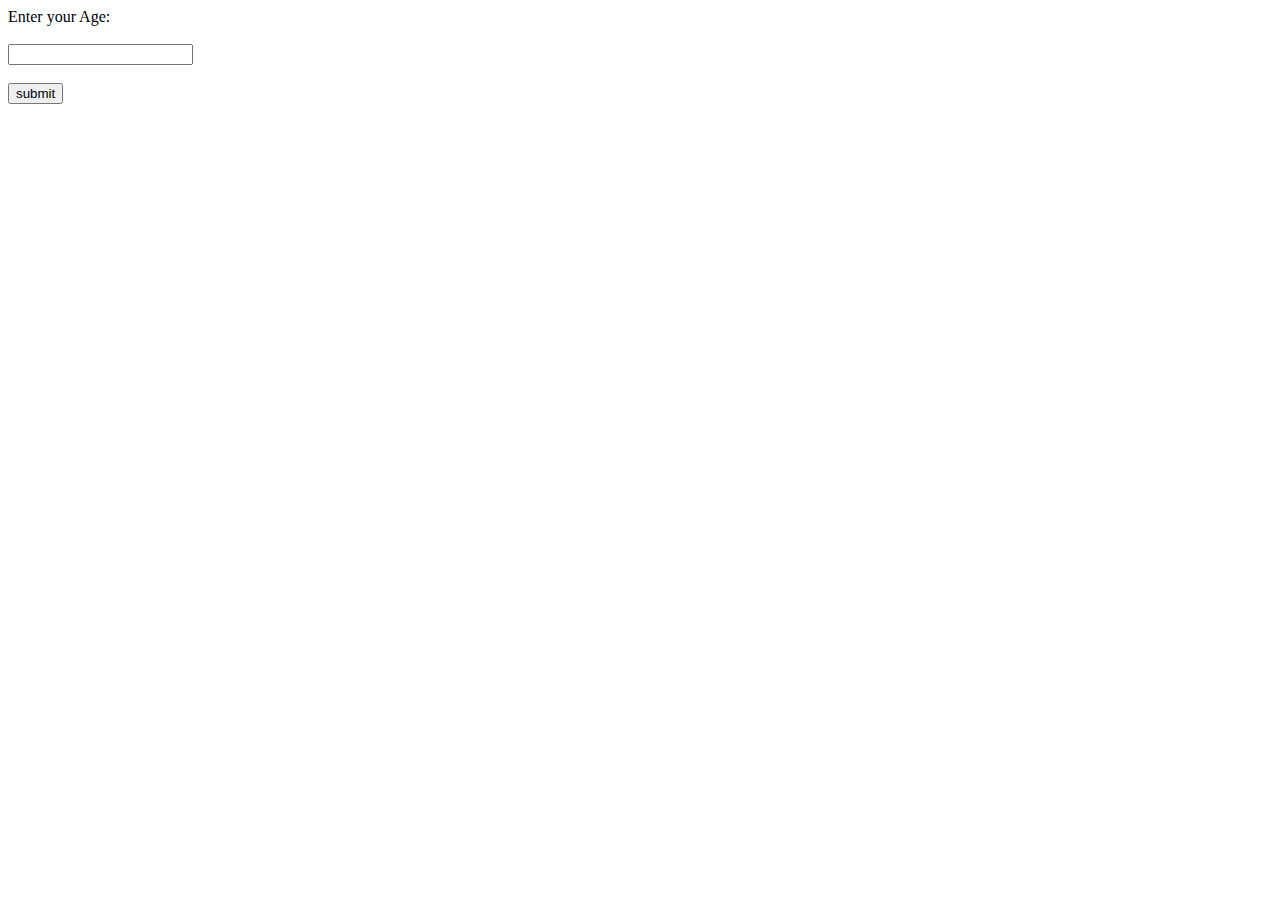
<file: age checking/index.html>
<!DOCTYPE html>
<html lang="en">
<head>
    <meta charset="UTF-8">
    <meta name="viewport" content="width=device-width, initial-scale=1.0">
    <title>age checking</title>
</head>
<body>
    <label for="">Enter your Age:</label><br><br>
    <input type="text" id="mytext"><br><br>
    <button id="mybutton">submit</button><br><br>
    <p id="result"></p>
    <script src="index.js"></script>
</body>
</html>
</file>
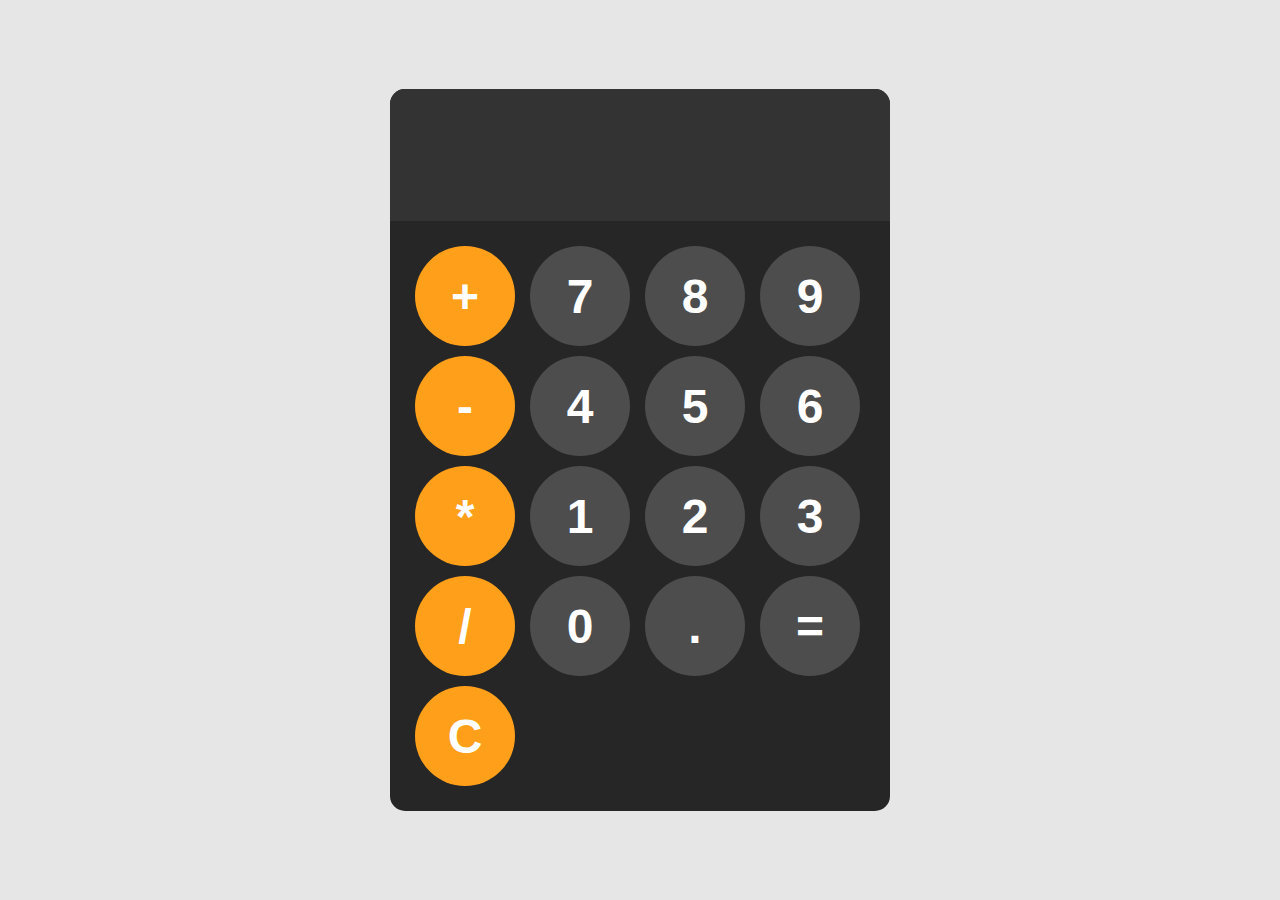
<file: calculator/index.html>
<!DOCTYPE html>
<html lang="en">
<head>
    <meta charset="UTF-8">
    <meta name="viewport" content="width=device-width, initial-scale=1.0">
    <title>Calculator</title>
    <link rel="stylesheet" href="style.css">
</head>
<body>
    <div id="calculator">
        <input id="display" readonly>
        <div id="keys">
            <button onclick="appendTODisplay('+')" class="operator-btn">+</button>
            <button onclick="appendTODisplay('7')">7</button>
            <button onclick="appendTODisplay('8')">8</button>
            <button onclick="appendTODisplay('9')">9</button>
            <button onclick="appendTODisplay('-')" class="operator-btn">-</button>
            <button onclick="appendTODisplay('4')">4</button>
            <button onclick="appendTODisplay('5')">5</button>
            <button onclick="appendTODisplay('6')">6</button>
            <button onclick="appendTODisplay('*')" class="operator-btn">*</button>
            <button onclick="appendTODisplay('1')">1</button>
            <button onclick="appendTODisplay('2')">2</button>
            <button onclick="appendTODisplay('3')">3</button>
            <button onclick="appendTODisplay('/')" class="operator-btn">/</button>
            <button onclick="appendTODisplay('0')">0</button>
            <button onclick="appendTODisplay('.')">.</button>
            <button onclick="calculate()">=</button>
            <button onclick="clearDisplay()" class="operator-btn">C</button>
        </div>
    </div>
    <script src="script.js"></script>
</body>
</html>
</file>
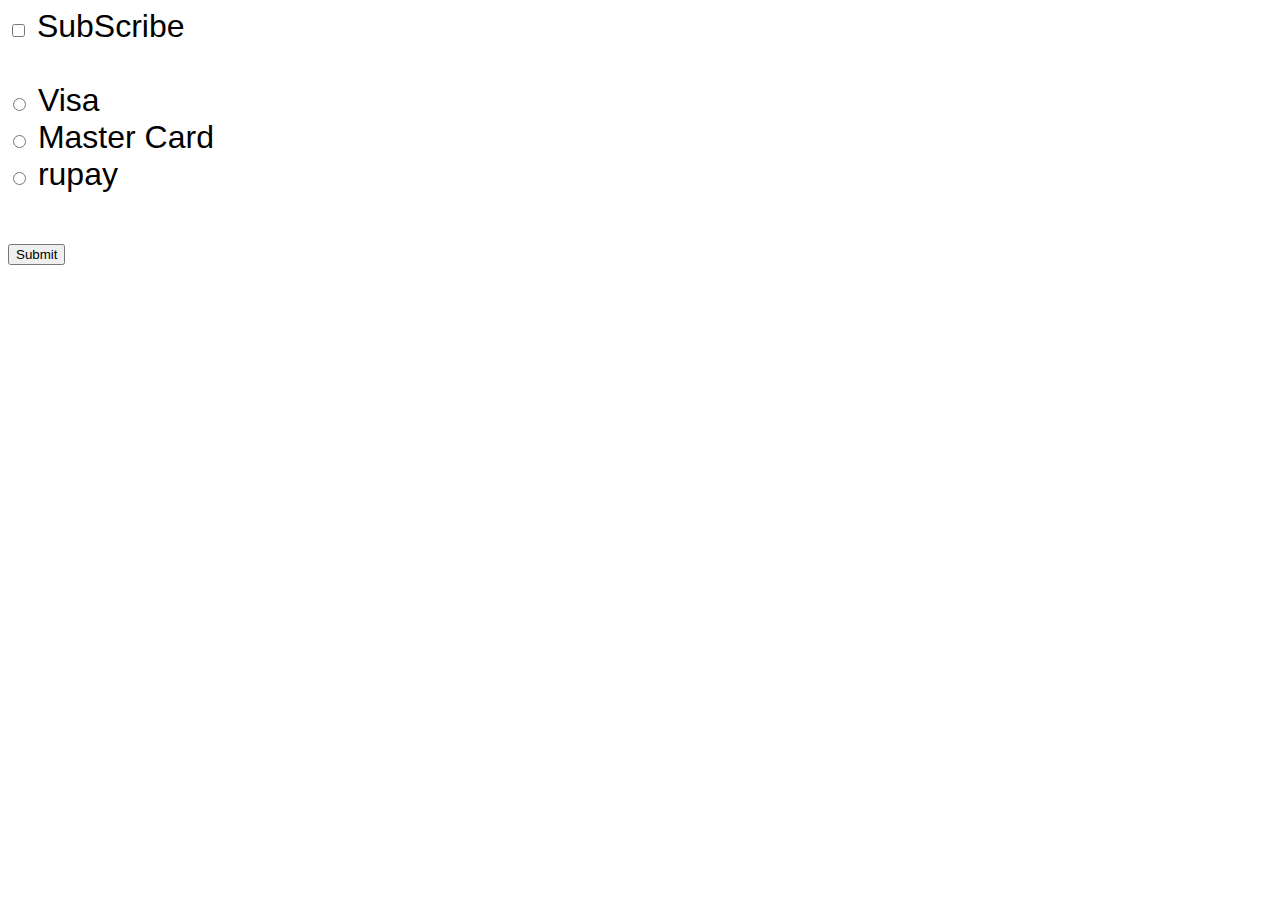
<file: checkbox/index.html>
<!DOCTYPE html>
<html lang="en">
<head>
    <meta charset="UTF-8">
    <meta name="viewport" content="width=device-width, initial-scale=1.0">
    <title>Money Cards</title>
    <link rel="stylesheet" href="index.css">
</head>
<body>
    <input type="checkbox" id="check">
    <label for="check">SubScribe</label>
    <br><br>

    <input type="radio" id="visa" name="card">
    <label for="visa">Visa</label><br>
    <input type="radio" id="master" name="card">
    <label for="master">Master Card</label><br>
    <input type="radio" id="rupay" name="card">
    <label for="rupay">rupay</label>
    <br><br>
    <button type="submit" id="submit">Submit</button>
    <br><br>
    <p id="subresult"></p>
    <p id="paymentresult"></p>
    <script src="index.js"></script>
</body>
</html>
</file>
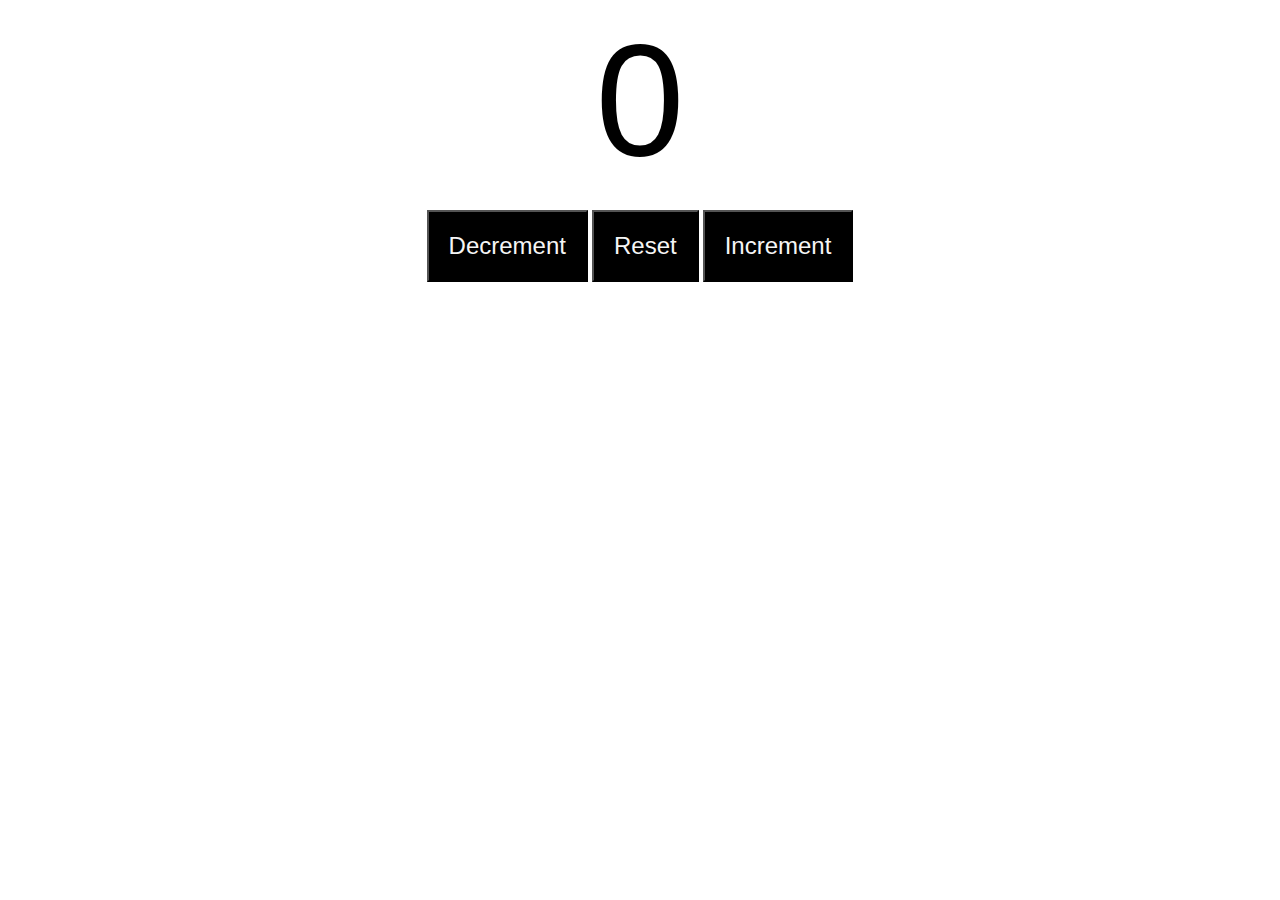
<file: counter_programing/index.html>
<!DOCTYPE html>
<html lang="en">
<head>
    <meta charset="UTF-8">
    <meta name="viewport" content="width=device-width, initial-scale=1.0">
    <title>Counter Programming</title>
    <link rel="stylesheet" href="index.css">
</head>
<body>
    <label for="" id="counterLabel">0</label>
    <br><br>
    <button class="buttons" id="decrement">Decrement</button>
    <button class="buttons" id="reset">Reset</button>
    <button class="buttons" id="increment">Increment</button>
    <script src="index.js"></script>
</body>
</html>
</file>
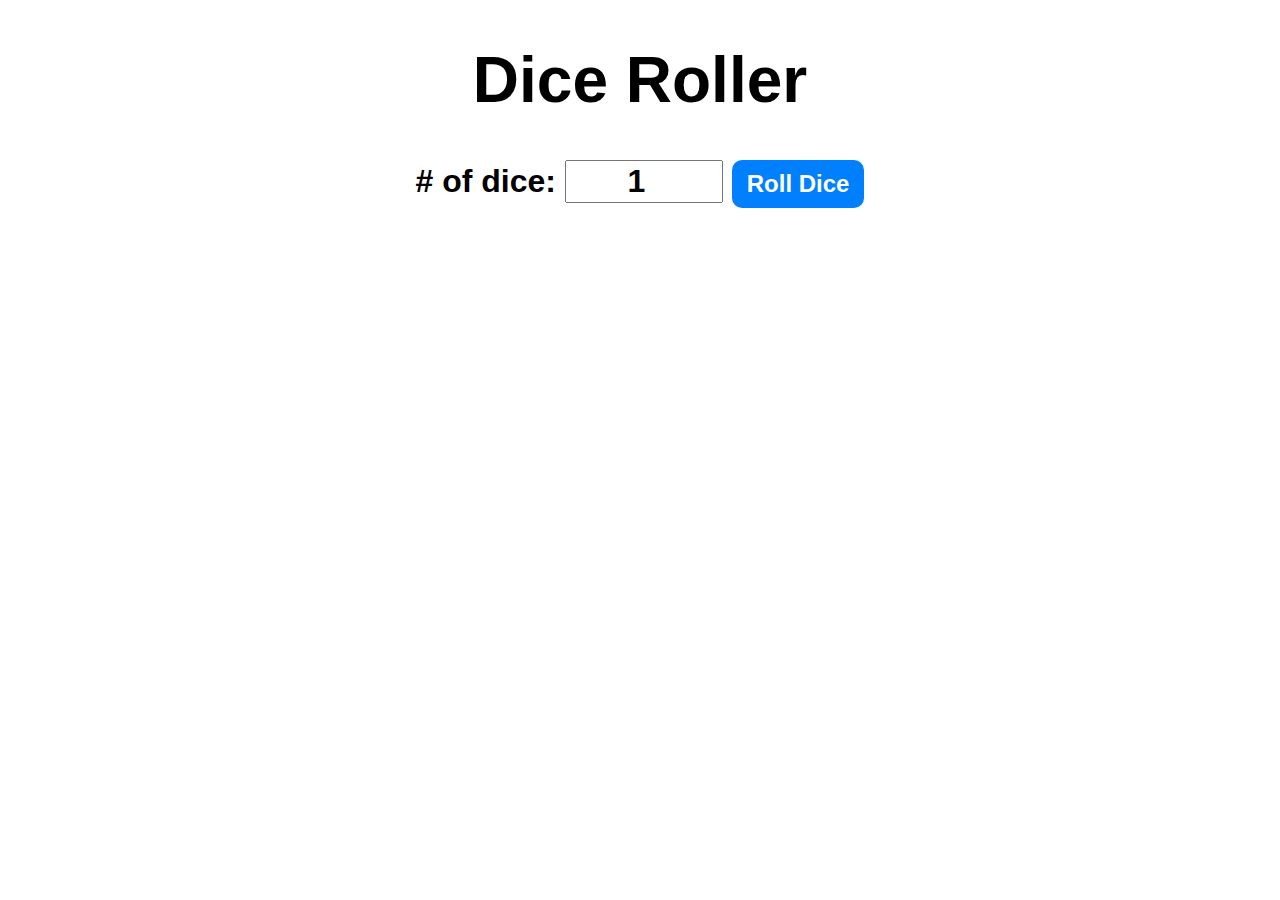
<file: dice rolling program/index.html>
<!DOCTYPE html>
<html lang="en">
<head>
    <meta charset="UTF-8">
    <meta name="viewport" content="width=device-width, initial-scale=1.0">
    <title>Dice Rolling Program</title>
    <link rel="stylesheet" href="style.css">
</head>
<body>
    <div id="container">
        <h1>Dice Roller</h1>
        <label># of dice:</label>
        <input type="number" value="1" min="1"  id="numOfDice">
        <button onclick="rollDice()">Roll Dice</button>
        <div id="diceResult"></div><br>
        <div id="diceImages"></div>
    </div>
    <script src="script.js"></script>
</body>
</html>
</file>
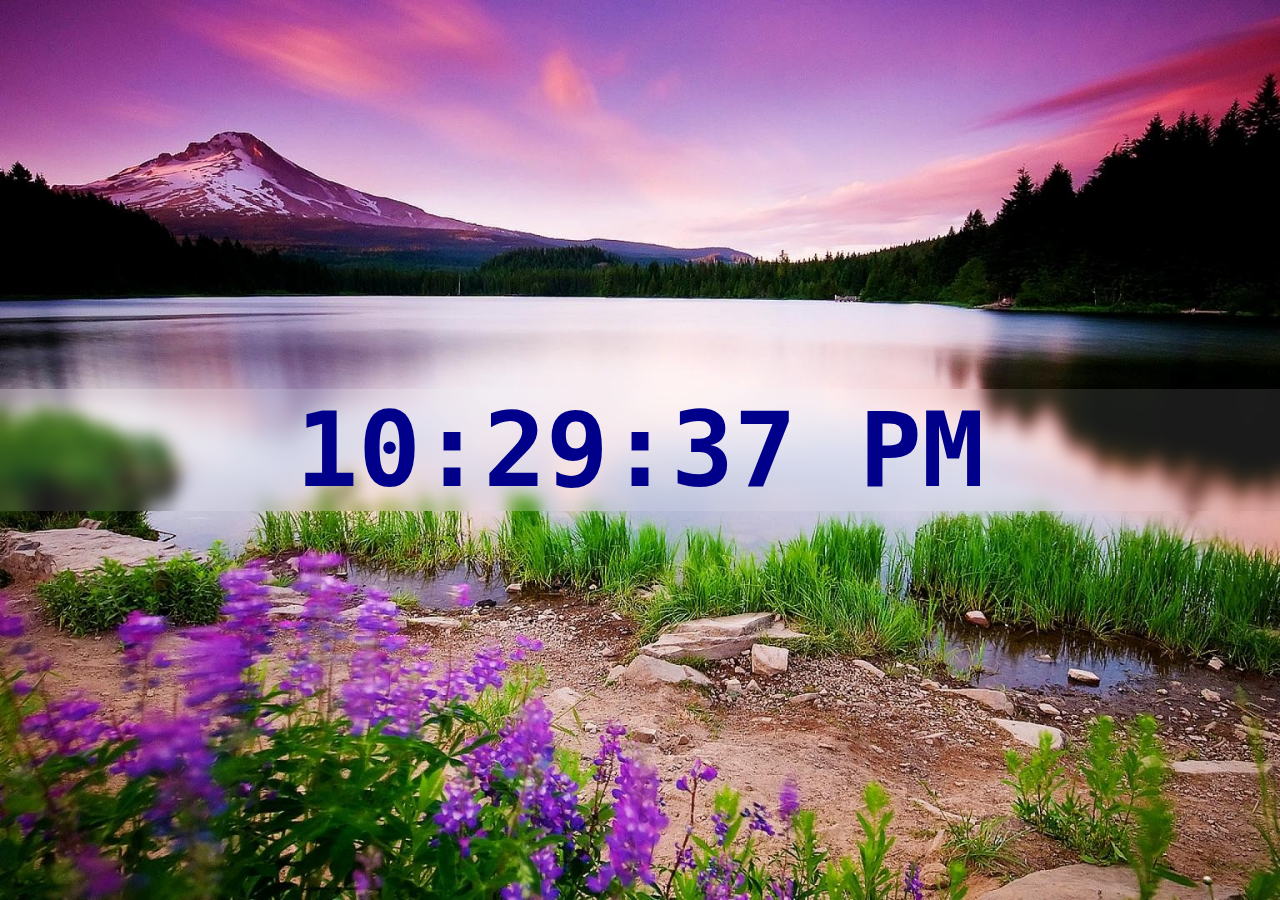
<file: Digital Clock/index.html>
<!DOCTYPE html>
<html lang="en">
<head>
    <meta charset="UTF-8">
    <meta name="viewport" content="width=device-width, initial-scale=1.0">
    <title>Digital Clock</title>
    <link rel="stylesheet" href="style.css">
</head>
<body>
    <div id="clock-container">
        <div id="clock">00:00:00</div>
    </div>
    <script src="script.js"></script>
</body>
</html>
</file>
<file: calculator/style.css>
body{
    margin: 0;
    display: flex;
    justify-content: center;
    height: 100vh;
    align-items: center;
    background-color: hsl(0, 0%, 90%);
}


#calculator{
    font-family: arial, sans-serif;
    max-width: 500px;
    background-color: hsl(0, 0%, 15%);
    overflow: hidden;
    border-radius: 15px;
}

#display{
    width: 100%;
    padding: 20px;
    font-size: 5rem;
    border: none;
    background-color: hsl(0, 0%, 20%);
    color: white;
    text-align: left;
}

#keys{
    display: grid;
    grid-template-columns: repeat(4,1fr);
    gap: 10px;
    padding: 25px;
}


button{
    width: 100px;
    height: 100px;
    border-radius: 50px;
    border: none;
    background-color: hsl(0, 0%, 30%);
    color: white;
    font-size: 3rem;
    font-weight: bold;
    cursor: pointer;
}

button:hover{
    background-color: hsl(0, 0%, 40%);
}
button:active{
    background-color: hsl(0, 0%, 50%);
}

.operator-btn{
    background-color: hsl(35, 100%, 55%);
}

.operator-btn:hover{
    background-color: hsl(35, 100%, 65%);
}

.operator-btn:active{
    background-color: hsl(35, 100%, 75%);
}
</file>
<file: checkbox/index.css>
body{
    font-family: Verdana, Geneva, Tahoma, sans-serif;
    font-size: 2em;
}
</file>
<file: counter_programing/index.css>
body{
    text-align: center;   
}
#counterLabel{
    font-size: 10em;
    font-family: Verdana, Geneva, Tahoma, sans-serif;  
}
.buttons{
    padding: 20px 20px;
    font-size: 1.5em;
    background-color: black;
    color: whitesmoke;
    cursor: pointer;
}

.buttons:hover{
    background-color: green;
}
</file>
<file: dice rolling program/style.css>
#container{
    font-family: arial, sans-serif;
    font-size: 2rem;
    text-align: center;
    font-weight: bold;
}
button{
    font-size: 1.5rem;
    padding: 10px 15px;
    border-radius: 10px;
    border: none;
    background-color: hsl(210, 100%, 50%);
    color: white;
    font-weight: bold;
    cursor: pointer;
}
button:hover{
    background-color: hsl(210, 100%, 60%);
}
button:active{
    background-color: hsl(210, 100%, 70%);
}
input{
    font-size: 2rem;
    width: 150px;
    text-align: center;
    font-weight: bold;
}
img{
    width: 100px;
}
</file>
<file: Digital Clock/style.css>
body{
    margin: 0;
    background-image: url("natural-landscape-purple-lake-wallpaper-.jpg");
    background-size: cover;
    background-position: center;
    background-repeat: no-repeat;
    background-attachment: fixed;
}

#clock-container{
    display: flex;
    justify-content: center;
    align-items: center;
    height: 100vh;
}

#clock{
    font-family: monospace;
    font-size: 6.5rem;
    font-weight: bold;
    text-align: center;
    backdrop-filter: blur(7px);
    background-color: hsl(0, 0%, 100%,0.1);
    width: 100%;
    color:darkblue;
}
</file>
